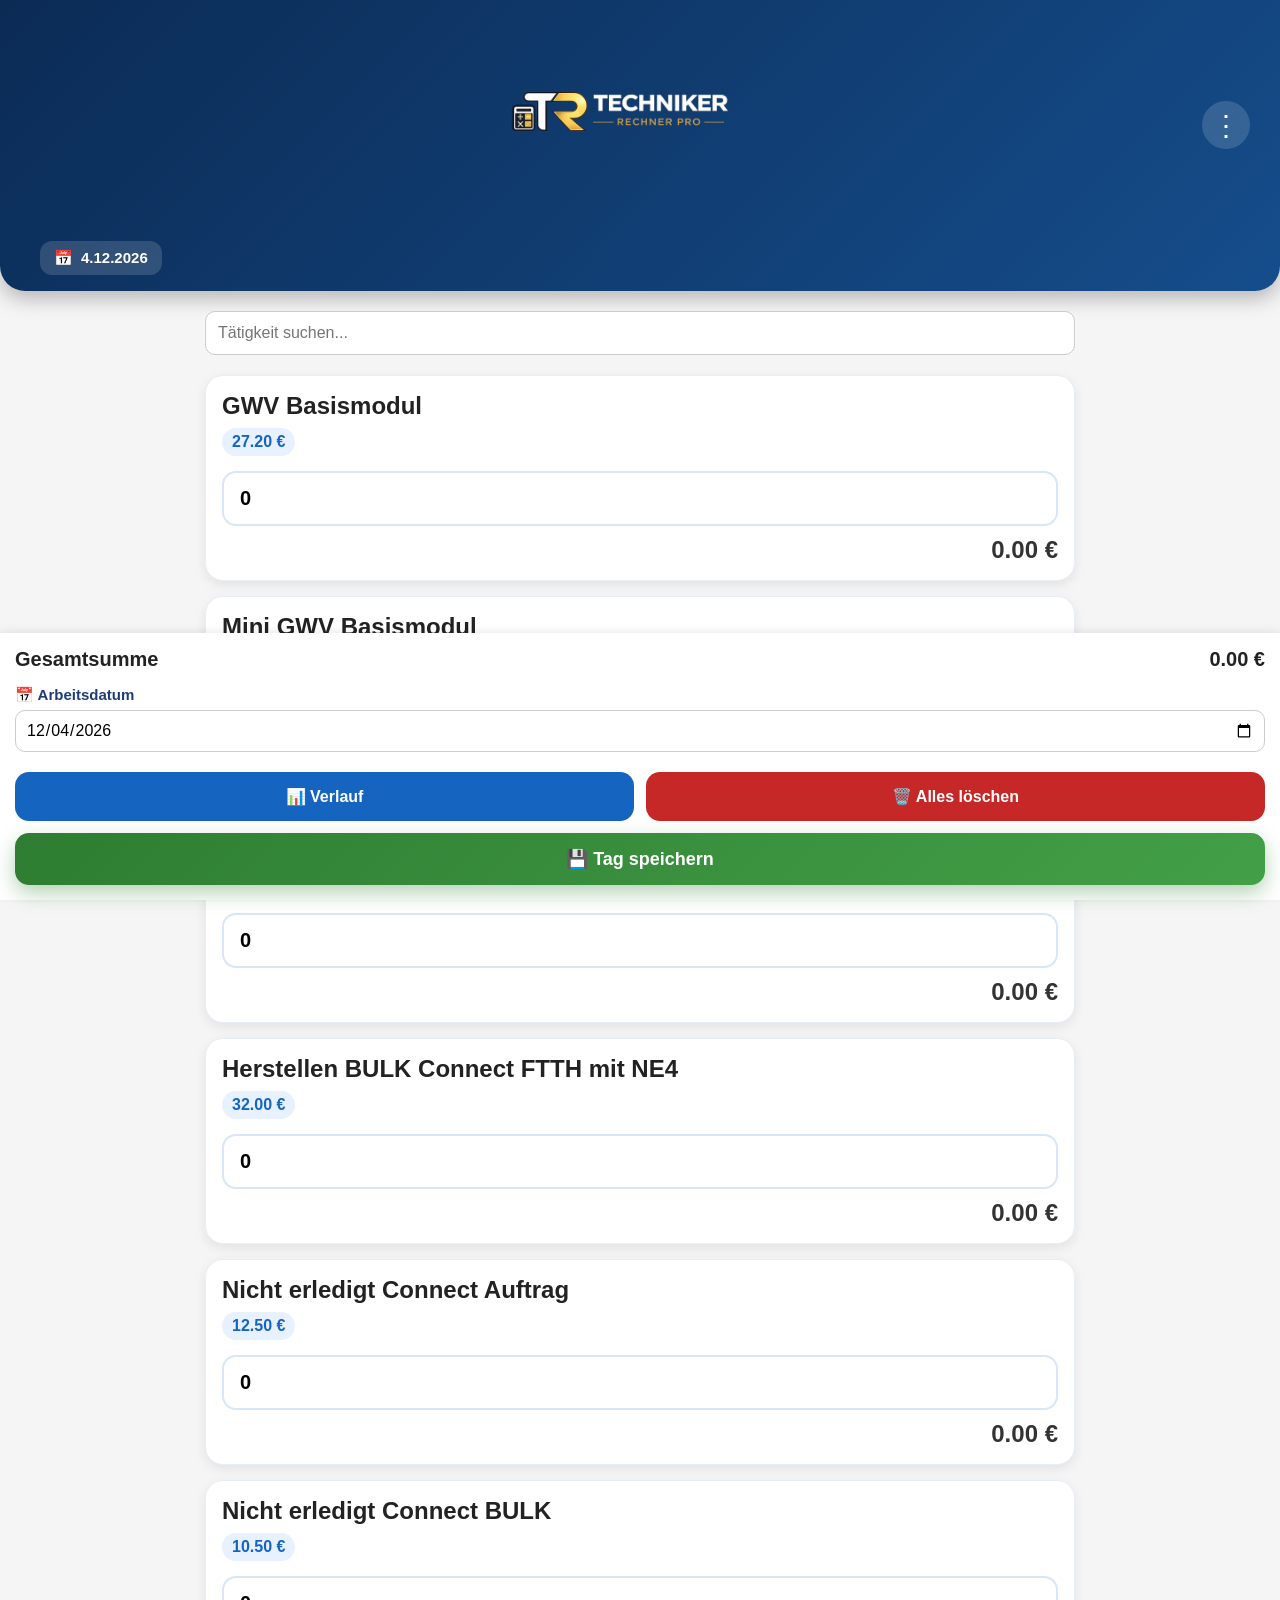
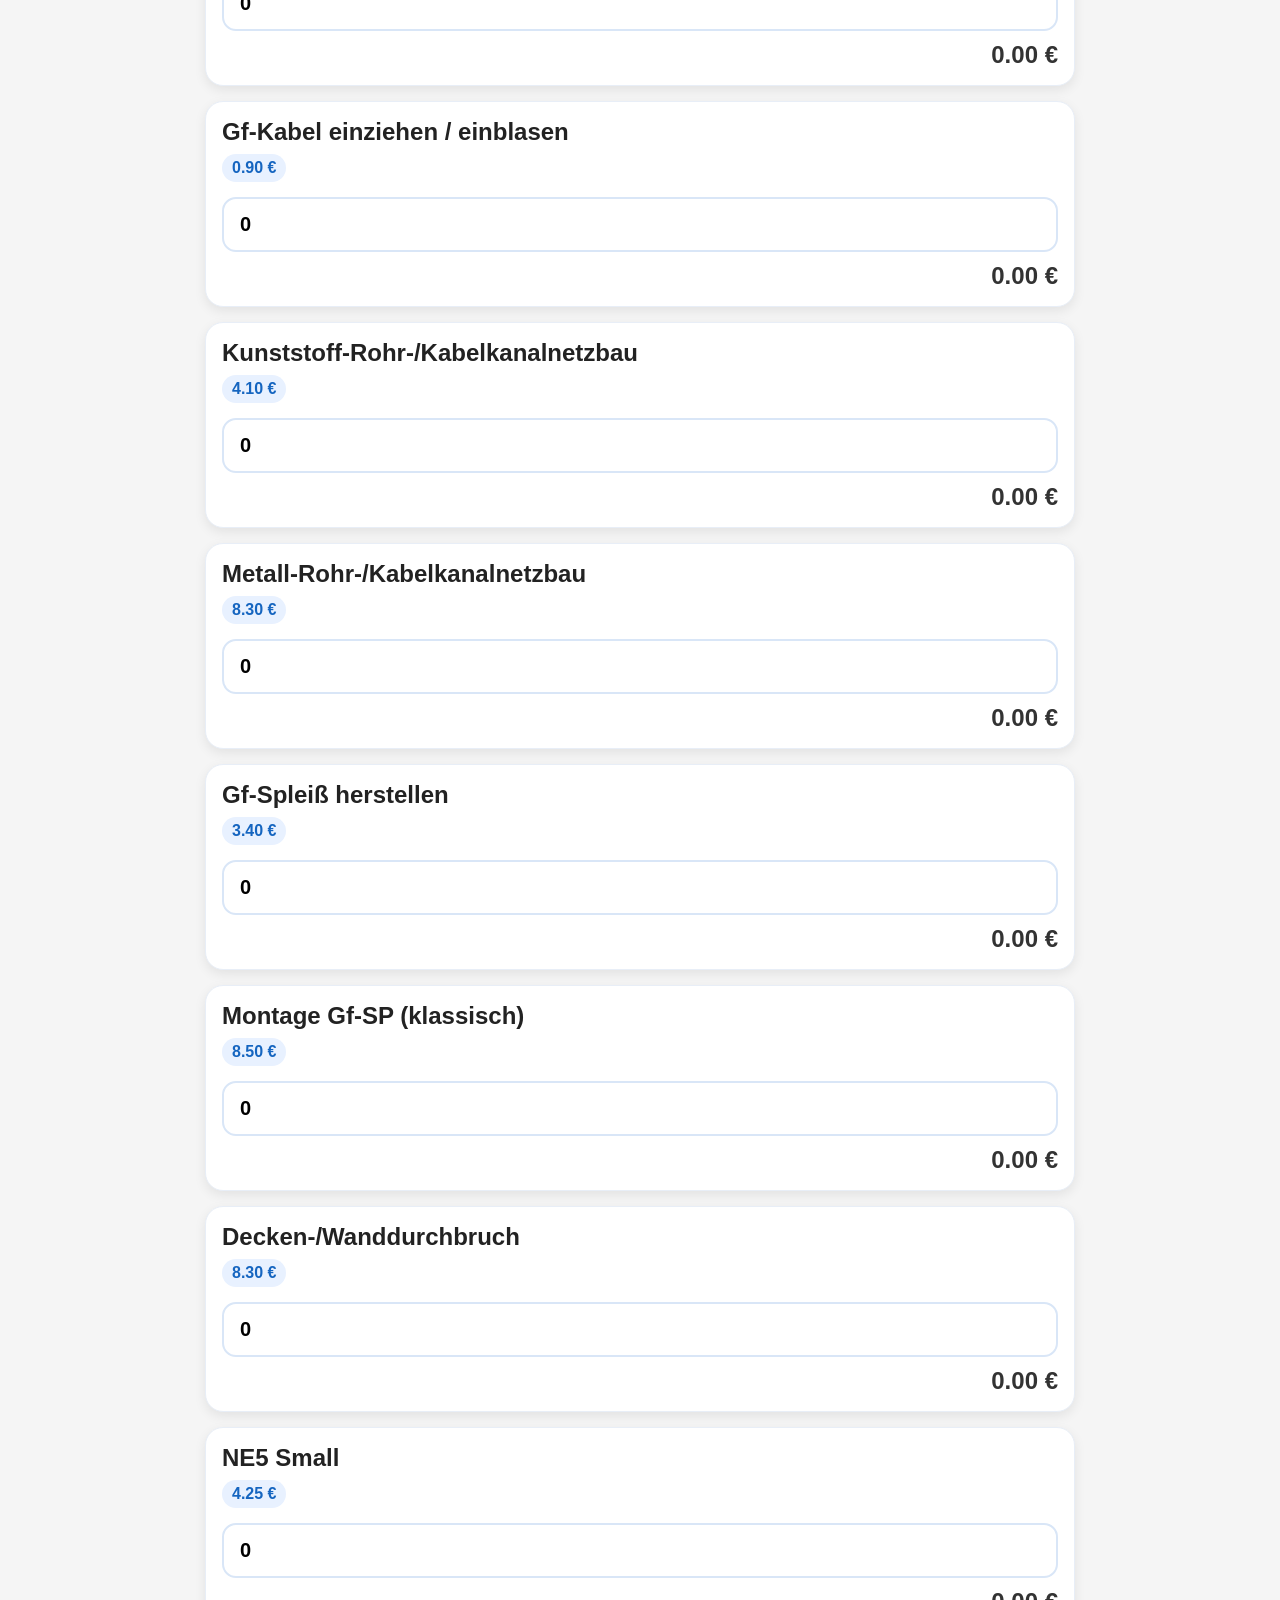
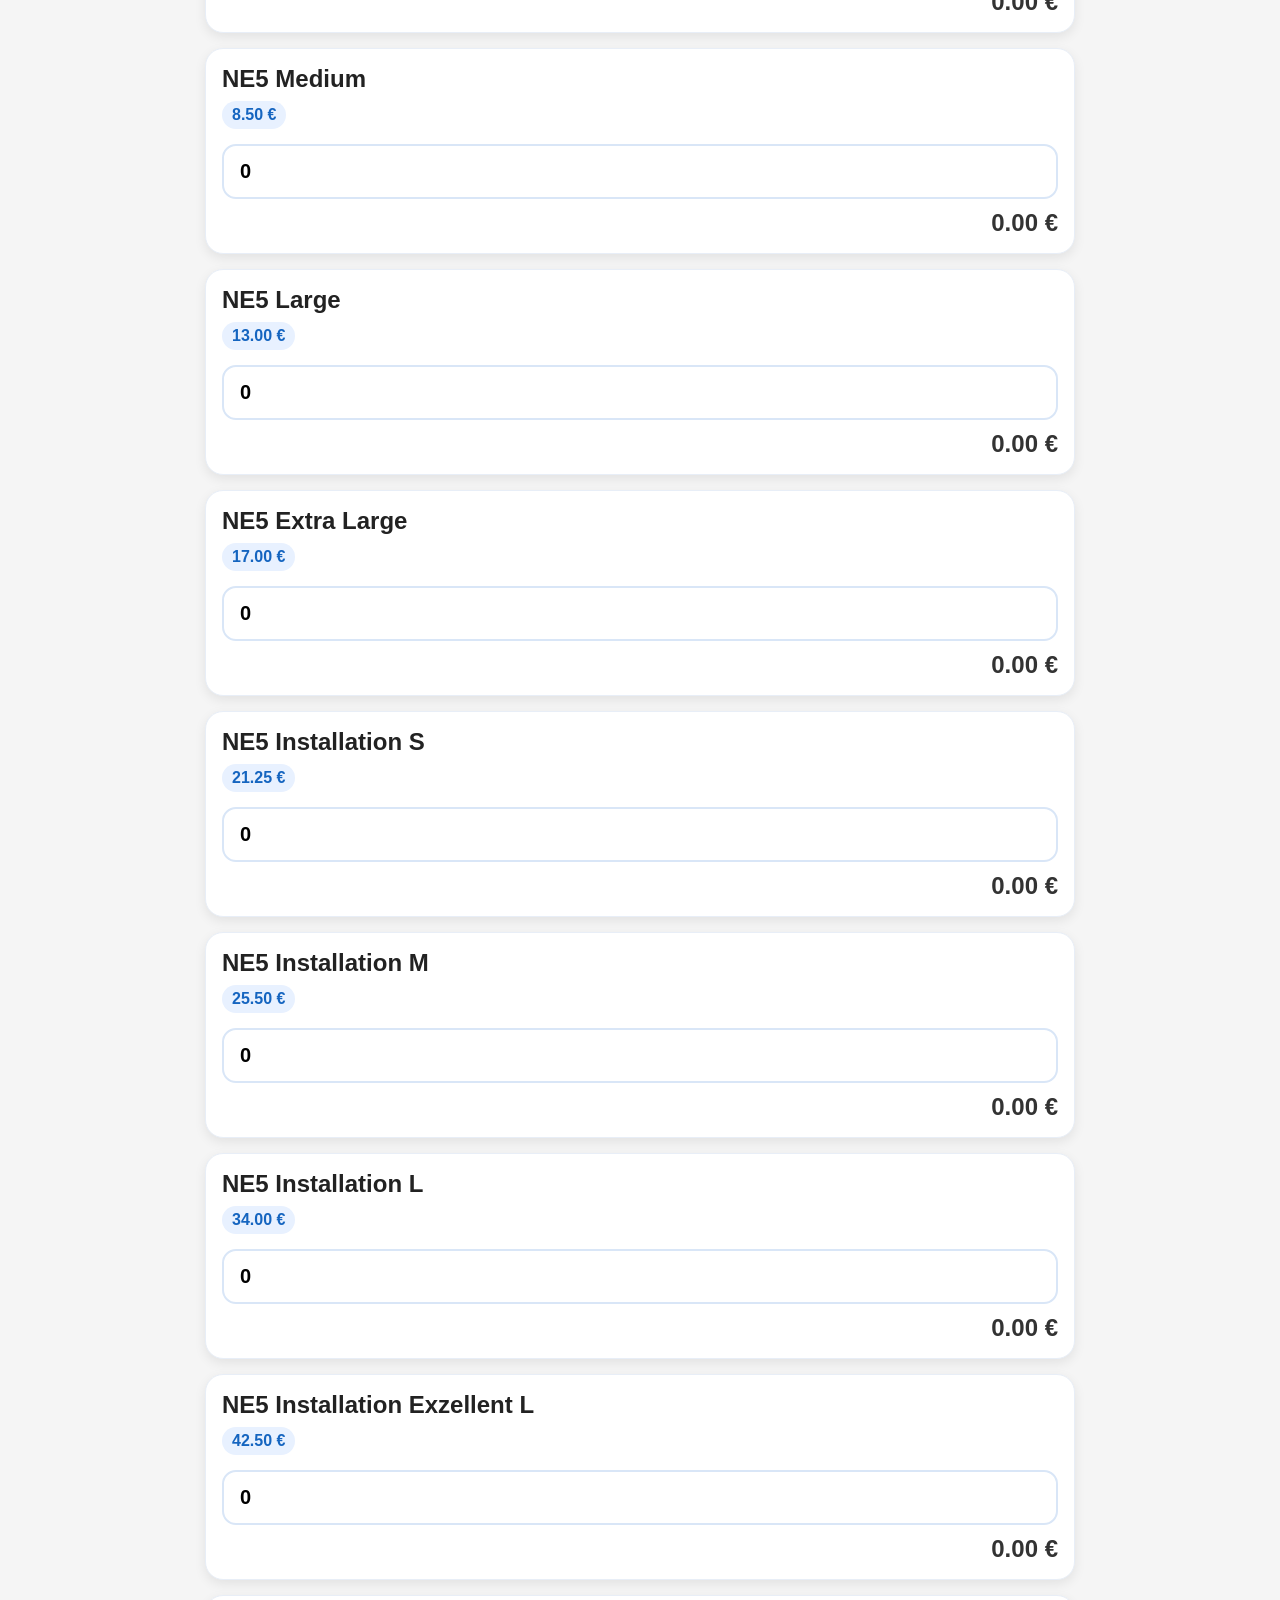
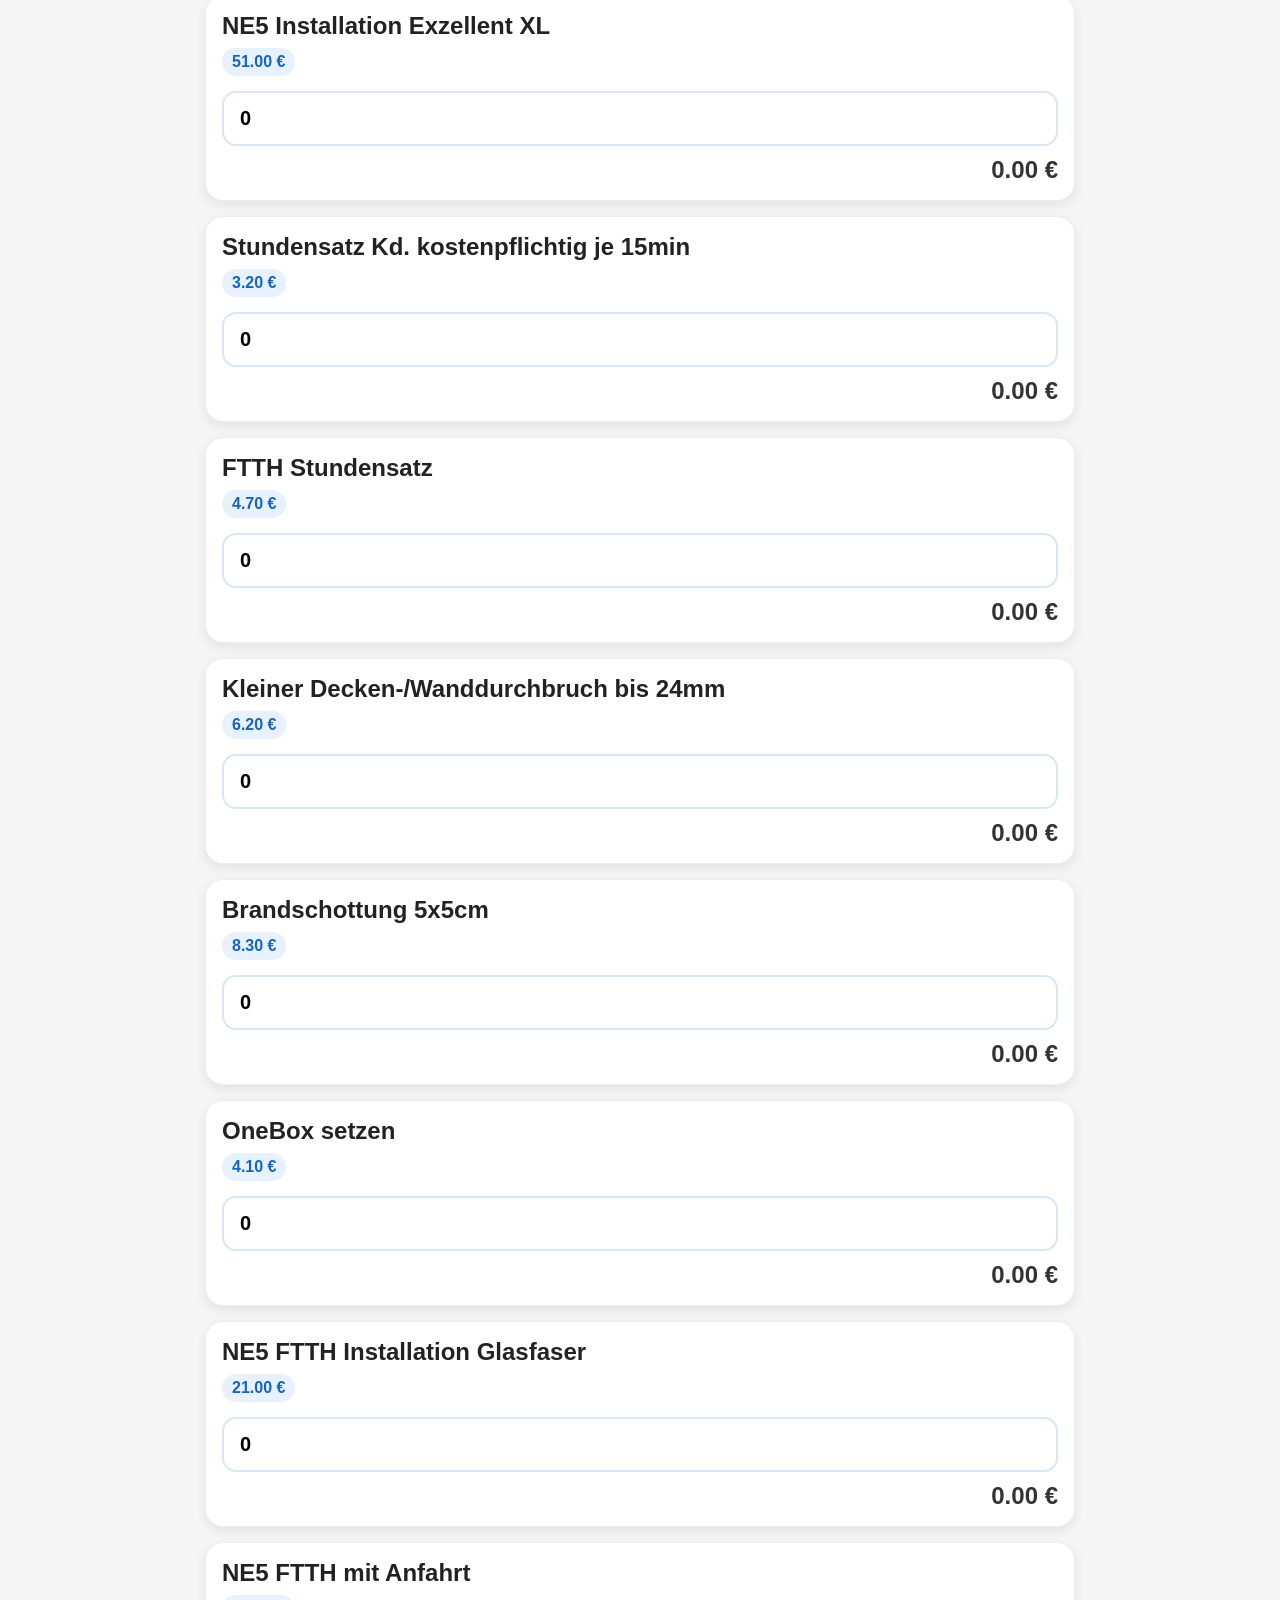
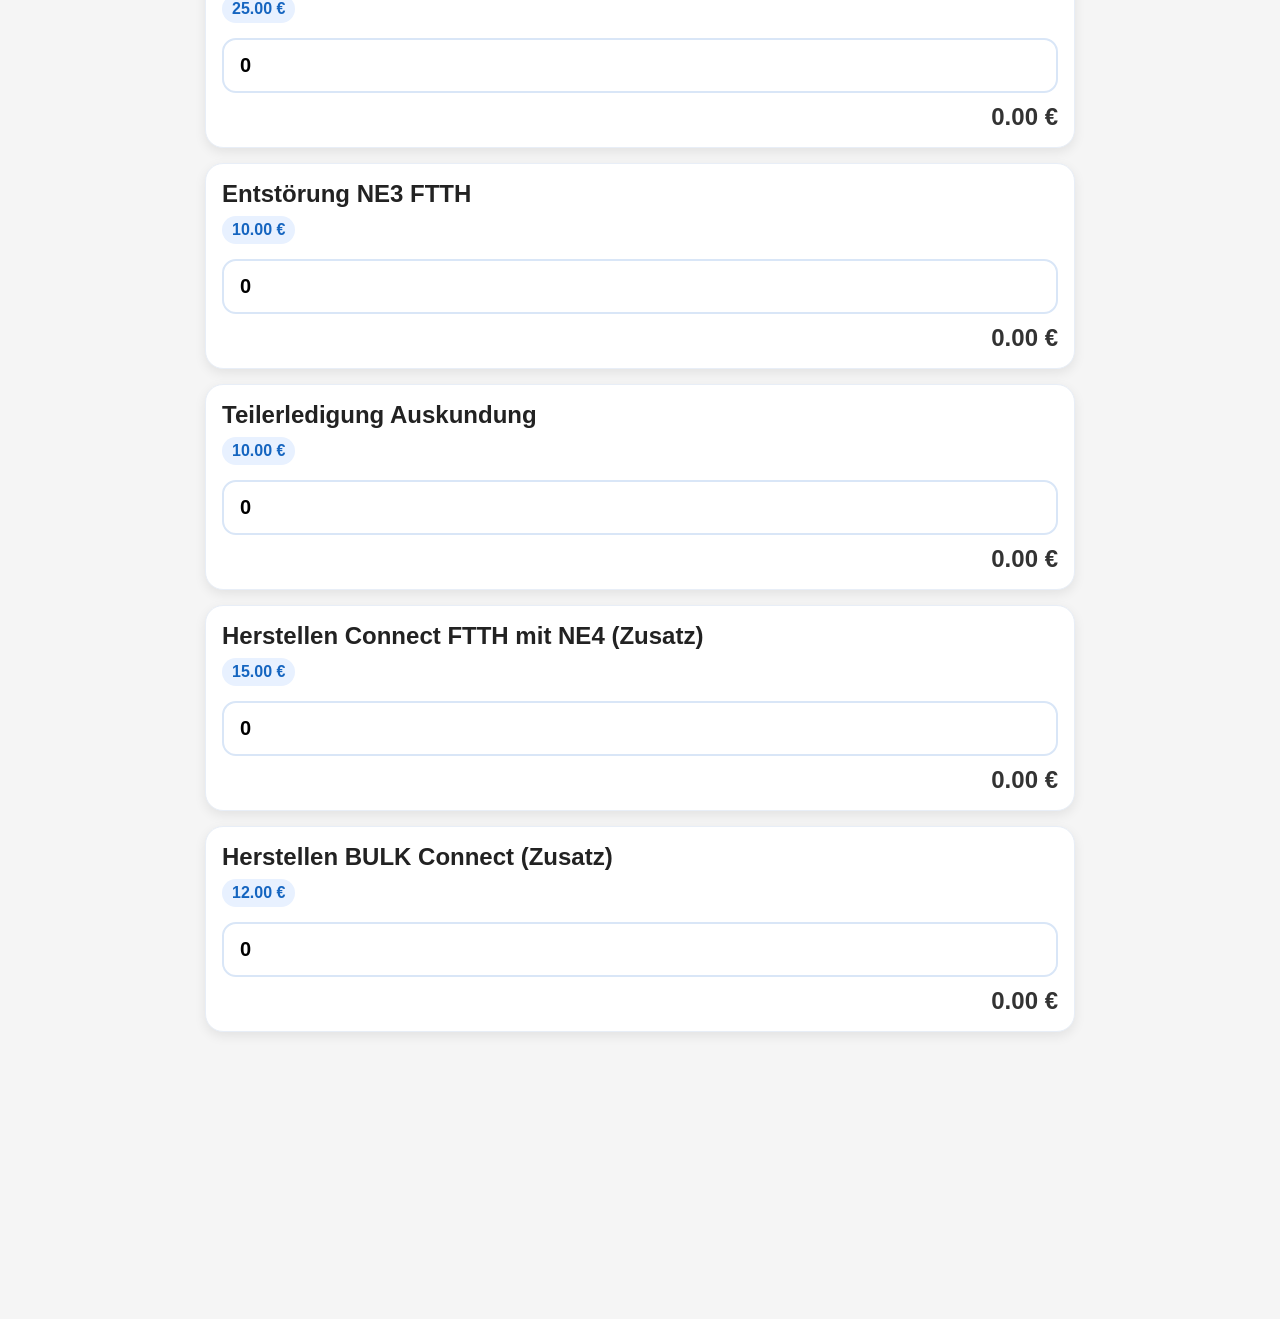
<file: index.html>
<!DOCTYPE html>
<html lang="de">

<head>

<meta charset="UTF-8">

<meta name="viewport" content="width=device-width, initial-scale=1.0">

<meta name="apple-mobile-web-app-capable" content="yes">
<meta name="apple-mobile-web-app-status-bar-style" content="default">
<title>Techniker Rechner Pro</title>

<link rel="stylesheet" href="style.css?v=1.1">
<link rel="manifest" href="manifest.json">

<meta name="theme-color" content="#1565C0">

<link rel="apple-touch-icon" href="icon-192.png?v=1.1">
</head>

<body>

<div id="app">

<header class="header">

    <div class="header-top">

      <div class="brand">
    <img src="logo-header.png" alt="Techniker Rechner Pro" class="logo">
</div>

      <button id="menuButton" class="menu-btn">
    ⋮
</button>

<div id="menu" class="menu hidden">

    <button id="backupBtn">💾 Backup</button>

    <button id="restoreBtn">📁 Restore</button>

    <button id="historyBtn">📋 Verlauf</button>

    <button id="clearBtn">🗑 Alles löschen</button>

</div>

        </button>

    </div>

<div class="header-date">
    📅 <span id="today"></span>
</div>

</header>

<main class="container">

<input
id="search"
type="text"
placeholder="Tätigkeit suchen..."
>

<div id="jobList"></div>

</main>

<footer>
    <div class="totalBox">
        <span>Gesamtsumme</span>
        <strong id="totalPrice">0.00 €</strong>
    </div>

    <div class="date-box">
        <label for="workDate">📅 Arbeitsdatum</label>
        <input type="date" id="workDate">
    </div>

    <div class="buttons">
        <button id="historyButton">📊 Verlauf</button>
        <button id="clearButton">🗑️ Alles löschen</button>
        <button id="saveButton">💾 Tag speichern</button>
    </div>
    
</footer>

<!-- Verlauf -->

<div id="historyModal" class="modal hidden">

<div class="modal-content">

<h2>Gespeicherte Tage</h2>

<div id="historyList"></div>

<button id="closeHistory">

Schließen

</button>

</div>

</div>

<div id="detailsModal" class="modal hidden">

    <div class="modal-content">

        <h2>Tag Details</h2>

        <div id="detailsContent"></div>

        <button id="closeDetails">
            Schließen
        </button>

    </div>

</div>

<input
    type="file"
    id="restoreFile"
    accept=".json"
    style="display:none"
>
<script src="data.js?v=1.1"></script>
<script src="storage.js?v=1.1"></script>
<script src="app.js?v=1.1"></script>
</div>
</body>
</html>
</file>
<file: style.css>
/* ===== Techniker Rechner Pro - Clean CSS ===== */

*{
    margin: 0;
    padding: 0;
    box-sizing: border-box;
    font-family: Arial, Helvetica, sans-serif;
}

body{
    background: #f5f5f5;
    color: #222;
    touch-action: manipulation;
    overflow-x: hidden;
    overscroll-behavior: none;
    -webkit-tap-highlight-color: transparent;
}

/* ===== Header ===== */
.header{
    background: linear-gradient(135deg, #0b2b55, #154d8b);
    padding: 18px 30px 16px;
    border-radius: 0 0 25px 25px;
    color: white;
    box-shadow: 0 8px 20px rgba(0,0,0,.25);
}

.header-top{
    display: flex;
    justify-content: space-between;
    align-items: center;
}

.brand{
    display: flex;
    align-items: center;
    justify-content: center;
    flex: 1;
    gap: 0;
}

.logo{
    width: min(340px, 90%);
    height: auto;
    margin-top: -12px;
}

.brand h1{
    margin: 0;
    font-size: 30px;
    letter-spacing: 2px;
}

.brand span{
    color: #d4af37;
    font-size: 16px;
    letter-spacing: 4px;
    font-weight: bold;
}

.header-date{
    margin-top: 8px;
    margin-left: 10px;
    align-self: flex-start;

    display: inline-flex;
    align-items: center;
    gap: 8px;
    padding: 8px 14px;

    background: rgba(255,255,255,.15);
    border-radius: 12px;
    font-size: 15px;
    font-weight: 600;
    backdrop-filter: blur(6px);
}

.header-date span{
    color: #fff;
}

.menu-btn{
    width: 48px;
    height: 48px;
    border: none;
    border-radius: 50%;
    background: rgba(255, 255, 255, .15);
    color: white;
    font-size: 28px;
    cursor: pointer;
    display: flex;
    align-items: center;
    justify-content: center;
    transition: .2s;
}

.menu-btn:hover{
    background: rgba(255, 255, 255, .28);
    transform: scale(1.05);
}

/* ===== Menu Dropdown ===== */
.menu{
    position: absolute;
    top: 75px;
    right: 20px;
    background: white;
    border-radius: 15px;
    box-shadow: 0 12px 35px rgba(0,0,0,.20);
    width: 220px;
    overflow: hidden;
    z-index: 999;
}

.menu button{
    width: 100%;
    border: none;
    background: white;
    padding: 16px;
    text-align: left;
    cursor: pointer;
    font-size: 16px;
    color: #333;
    transition: background 0.2s;
}

.menu button:hover{
    background: #f4f7fb;
}

/* ===== Main Container ===== */
.container{
    max-width: 900px;
    margin: 20px auto;
    padding: 0 15px;
}

#search{
    width: 100%;
    padding: 12px;
    border: 1px solid #ccc;
    border-radius: 10px;
    margin-bottom: 20px;
    font-size: 16px;
}

.section-title{
    margin: 30px 0 15px;
    padding-bottom: 8px;
    border-bottom: 2px solid #1565C0;
    color: #1565C0;
    font-size: 22px;
    font-weight: 700;
}

/* ===== Job Card ===== */
.job{
    background: #fff;
    border-radius: 18px;
    padding: 16px;
    margin-bottom: 15px;
    border: 1px solid #e8eef7;
    box-shadow: 0 4px 12px rgba(0,0,0,.08);
    transition: transform .2s ease, box-shadow .2s ease;
}

.job:hover{
    transform: translateY(-2px);
    box-shadow: 0 10px 22px rgba(0,0,0,.12);
}

.job h3{
    font-size: 24px;
    font-weight: 700;
    margin-bottom: 8px;
    color: #222;
}

.price{
    display: inline-block;
    background: #e8f1ff;
    color: #1565C0;
    font-size: 16px;
    font-weight: 700;
    padding: 5px 10px;
    border-radius: 999px;
    margin-bottom: 15px;
}

.amount{
    width: 100%;
    padding: 14px 16px;
    font-size: 20px;
    font-weight: 600;
    border: 2px solid #d9e6f7;
    border-radius: 14px;
    outline: none;
    transition: .2s;
}

.amount:focus{
    border-color: #1565C0;
    box-shadow: 0 0 0 4px rgba(21, 101, 192, .15);
}

.subtotal{
    text-align: right;
    font-size: 24px;
    font-weight: 700;
    color: #333;
    margin-top: 10px;
}

/* ===== Footer ===== */
footer{
    position: sticky;
    bottom: 0;
    background: white;
    padding: 15px;
    box-shadow: 0 -2px 8px rgba(0,0,0,.08);
    z-index: 900;
}

.totalBox{
    display: flex;
    justify-content: space-between;
    align-items: center;
    margin-bottom: 15px;
    font-size: 20px;
    font-weight: bold;
}

.date-box{
    display: flex;
    flex-direction: column;
    gap: 6px;
    margin: 15px 0;
    margin-top: 10px;
}

.date-box label{
    font-weight: bold;
    color: #1f3b7a;
    font-size: 15px;
}

.date-box input{
    width: 100%;
    padding: 10px;
    border: 1px solid #ccc;
    border-radius: 10px;
    font-size: 16px;
    background: white;
}

.buttons{
    display: grid;
    grid-template-columns: repeat(2, 1fr);
    gap: 12px;
    margin-top: 20px;
}

.buttons button{
    padding: 15px;
    border: none;
    border-radius: 14px;
    cursor: pointer;
    color: white;
    font-size: 16px;
    font-weight: 600;
    transition: .25s;
}

.buttons button:hover{
    transform: translateY(-2px);
    opacity: .9;
}

#historyButton{
    background: #1565C0;
}

#clearButton{
    background: #C62828;
}

#saveButton{
    background: linear-gradient(135deg, #2E7D32, #43A047);
    grid-column: 1 / -1;
    box-shadow: 0 8px 20px rgba(46, 125, 50, .35);
    font-size: 18px;
    font-weight: 700;
}

#saveButton:active{
    transform: scale(.98);
}

/* ===== Modals ===== */
.modal{
    position: fixed;
    inset: 0;
    background: rgba(0,0,0,.45);
    display: flex;
    justify-content: center;
    align-items: center;
    z-index: 999;
}

.hidden{
    display: none;
}

.modal-content{
    width: 90%;
    max-width: 500px;
    background: white;
    border-radius: 16px;
    padding: 20px;
    max-height: 80vh;
    overflow-y: auto;
    animation: popup .2s ease;
}

@keyframes popup{
    from{ transform: scale(.9); opacity: 0; }
    to{ transform: scale(1); opacity: 1; }
}

.history-item{
    border-bottom: 1px solid #ddd;
    padding: 15px 0;
}

.history-item:last-child{
    border-bottom: none;
}

.history-item button{
    margin-top: 10px;
    background: #1565C0;
    color: white;
    border: none;
    border-radius: 8px;
    padding: 8px 14px;
    cursor: pointer;
}

#closeHistory,
#closeDetails{
    margin-top: 20px;
    width: 100%;
    padding: 12px;
    background: #C62828;
    color: white;
    border: none;
    border-radius: 10px;
    cursor: pointer;
}

#detailsContent{
    margin-top: 15px;
    line-height: 1.8;
}

.detail-row{
    display: flex;
    justify-content: space-between;
    align-items: center;
    padding: 10px 0;
    border-bottom: 1px solid #ececec;
}

.detail-row:last-child{
    border-bottom: none;
}

.day-total{
    text-align: right;
    margin-top: 20px;
    color: #1565C0;
    font-size: 24px;
}

.delete-day{
    width: 100%;
    margin-top: 20px;
    padding: 14px;
    border: none;
    border-radius: 12px;
    background: #d32f2f;
    color: white;
    font-size: 16px;
    cursor: pointer;
    transition: .2s;
}

.edit-day{
    width: 100%;
    margin-top: 15px;
    padding: 14px;
    border: none;
    border-radius: 12px;
    background: #1565C0;
    color: white;
    font-size: 16px;
    cursor: pointer;
    transition: .2s;
}

.delete-day:hover, .edit-day:hover{
    opacity: .9;
}
</file>
